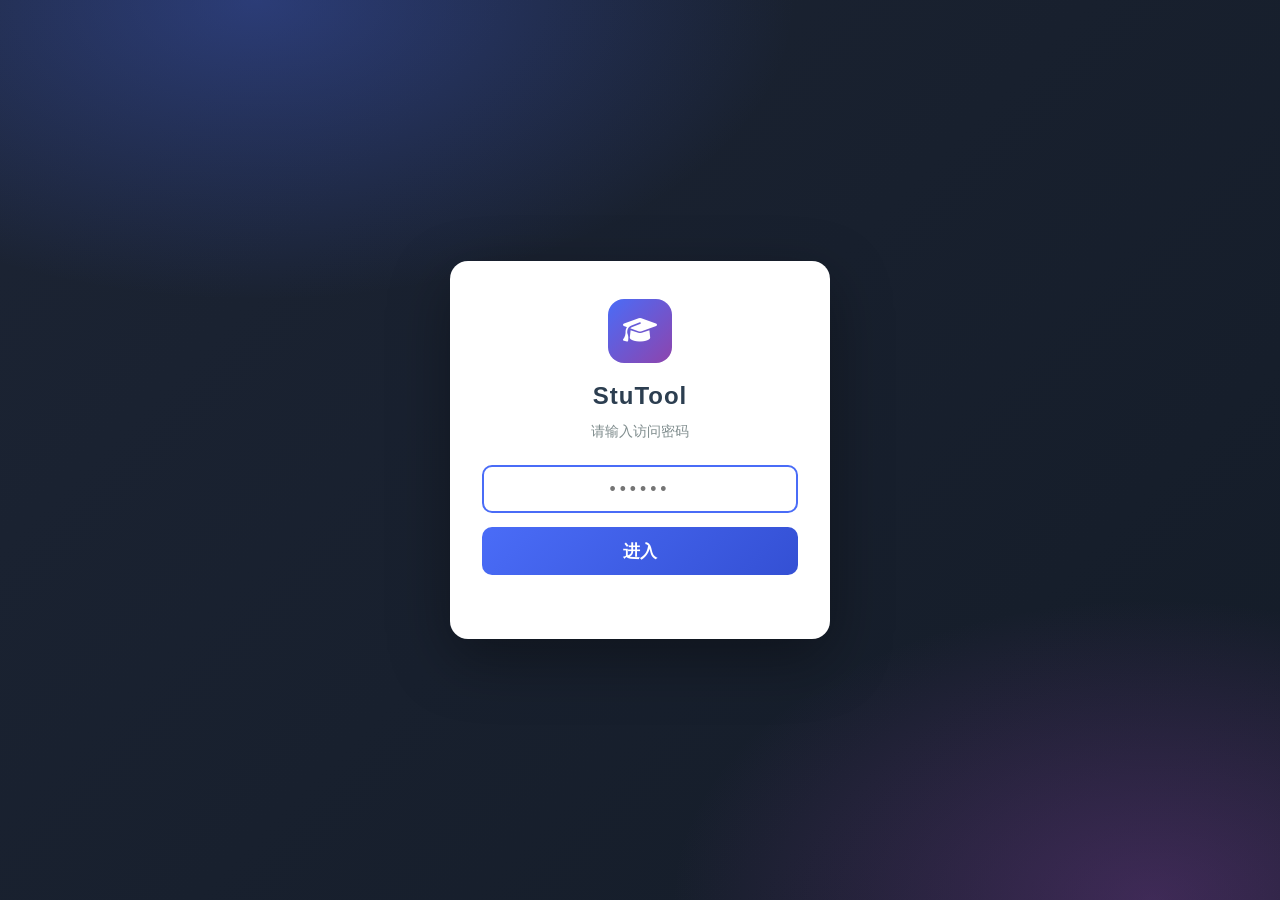
<file: index.html>
<!DOCTYPE html>
<html lang="zh-CN">
<head>
  <meta charset="utf-8">
  <meta name="viewport" content="width=device-width, initial-scale=1.0">
  <meta name="description" content="StuTool · 高二数学与化学家教记录">
  <title>StuTool · 家教工作台</title>
  <link rel="stylesheet" href="https://cdn.jsdelivr.net/npm/@fortawesome/fontawesome-free@6.5.1/css/all.min.css">
  <link rel="stylesheet" href="css/style.css">
</head>
<body>

  <header class="navbar">
    <div class="container">
      <div class="brand">
        <a href="index.html">
          <span class="brand-icon"><i class="fas fa-book-open"></i></span>
          <span>StuTool</span>
        </a>
      </div>
      <ul class="nav-menu">
        <li><a href="index.html" class="active"><i class="fas fa-house"></i><span>首页</span></a></li>
        <li><a href="math.html"><i class="fas fa-square-root-variable"></i><span>数学</span></a></li>
        <li><a href="chem.html"><i class="fas fa-flask"></i><span>化学</span></a></li>
      </ul>
    </div>
  </header>

  <section class="home-hero">
    <span class="welcome"><i class="fas fa-graduation-cap"></i> 高二数学 · 化学 · 家教记录</span>
    <h1>StuTool</h1>
    <p>每次课的教案、课堂记录与课后总结，都整理在这里</p>
  </section>

  <main class="container">
    <div class="entry-grid">

      <a class="entry-card math" href="math.html">
        <div class="entry-icon"><i class="fas fa-square-root-variable"></i></div>
        <h2>数学</h2>
        <p class="entry-desc">高二数学 · 函数、导数、数列、解析几何……</p>
        <div class="entry-footer">
          <div class="entry-stats">
            <div><span class="num" data-stat="math-count">1</span><span class="lbl">节课</span></div>
          </div>
          <div class="entry-arrow"><i class="fas fa-arrow-right"></i></div>
        </div>
      </a>

      <a class="entry-card chem" href="chem.html">
        <div class="entry-icon"><i class="fas fa-flask"></i></div>
        <h2>化学</h2>
        <p class="entry-desc">高二化学 · 反应原理、有机化学……</p>
        <div class="entry-footer">
          <div class="entry-stats">
            <div><span class="num" data-stat="chem-count">1</span><span class="lbl">节课</span></div>
          </div>
          <div class="entry-arrow"><i class="fas fa-arrow-right"></i></div>
        </div>
      </a>

    </div>
  </main>

  <footer>
    <p>StuTool · 高二数学与化学家教记录</p>
  </footer>

  <script src="js/main.js"></script>
</body>
</html>
</file>
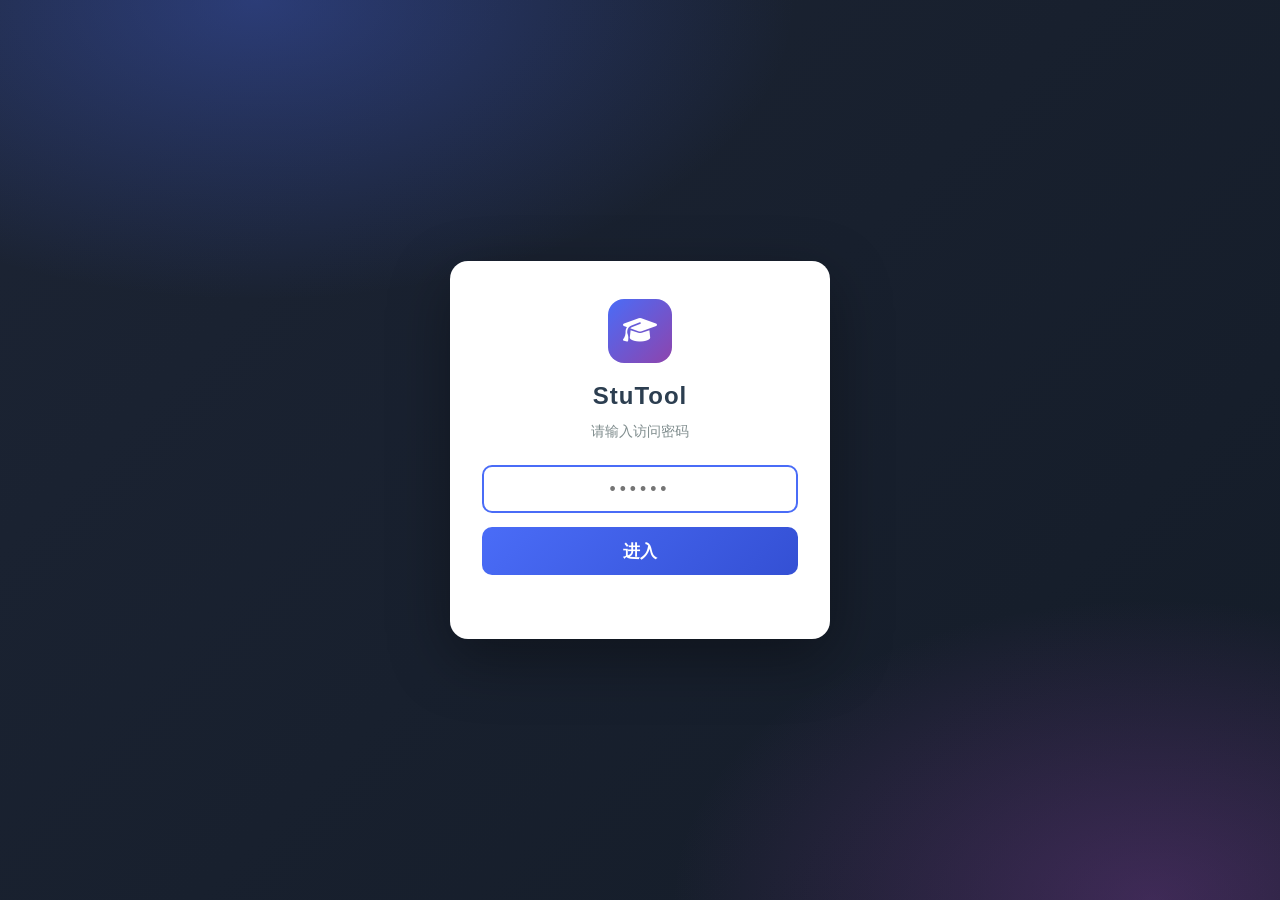
<file: chem.html>
<!DOCTYPE html>
<html lang="zh-CN">
<head>
  <meta charset="utf-8">
  <meta name="viewport" content="width=device-width, initial-scale=1.0">
  <meta name="description" content="StuTool · 高二化学">
  <title>化学 · StuTool</title>
  <link rel="stylesheet" href="https://cdn.jsdelivr.net/npm/@fortawesome/fontawesome-free@6.5.1/css/all.min.css">
  <link rel="stylesheet" href="css/style.css">
</head>
<body>

  <header class="navbar">
    <div class="container">
      <div class="brand">
        <a href="index.html">
          <span class="brand-icon"><i class="fas fa-book-open"></i></span>
          <span>StuTool</span>
        </a>
      </div>
      <ul class="nav-menu">
        <li><a href="index.html"><i class="fas fa-house"></i><span>首页</span></a></li>
        <li><a href="math.html"><i class="fas fa-square-root-variable"></i><span>数学</span></a></li>
        <li><a href="chem.html" class="active"><i class="fas fa-flask"></i><span>化学</span></a></li>
      </ul>
    </div>
  </header>

  <section class="subject-hero chem">
    <div class="container">
      <a class="subject-back" href="index.html"><i class="fas fa-arrow-left"></i> 返回首页</a>
      <h1>化学</h1>
      <p>高二化学 · 教案、课堂记录与课后总结</p>
    </div>
  </section>

  <main class="container subject-main">
    <div class="subject-layout">

      <section class="lesson-list">
        <!-- LESSONS_START -->
        <a class="lesson-card" href="lesson-chem-lesson-01.html">
          <div class="lesson-meta">
            <span><i class="fas fa-calendar"></i>2026-09-20</span>
            <span><i class="fas fa-bookmark"></i>化学反应速率</span>
          </div>
          <h3>第1课 · 化学反应速率入门</h3>
          <p class="lesson-topic">教案 · 课堂记录 · 课后总结</p>
        </a>
        <!-- LESSONS_END -->
      </section>

      <aside class="progress-panel">
        <h3><i class="fas fa-chart-line"></i>学习进度</h3>
        <p class="progress-sub">已上课次（新→旧）</p>
        <div id="progressList">
          <!-- PROGRESS_START -->
          <div class="progress-item">
            <div class="p-top">
              <span class="p-title">第1课 · 化学反应速率入门</span>
              <span class="p-date">09-20</span>
            </div>
            <div class="progress-bar"><i style="width:100%"></i></div>
          </div>
          <!-- PROGRESS_END -->
        </div>
      </aside>

    </div>
  </main>

  <footer>
    <p>StuTool · 高二数学与化学家教记录</p>
  </footer>

  <script src="js/main.js"></script>
</body>
</html>
</file>
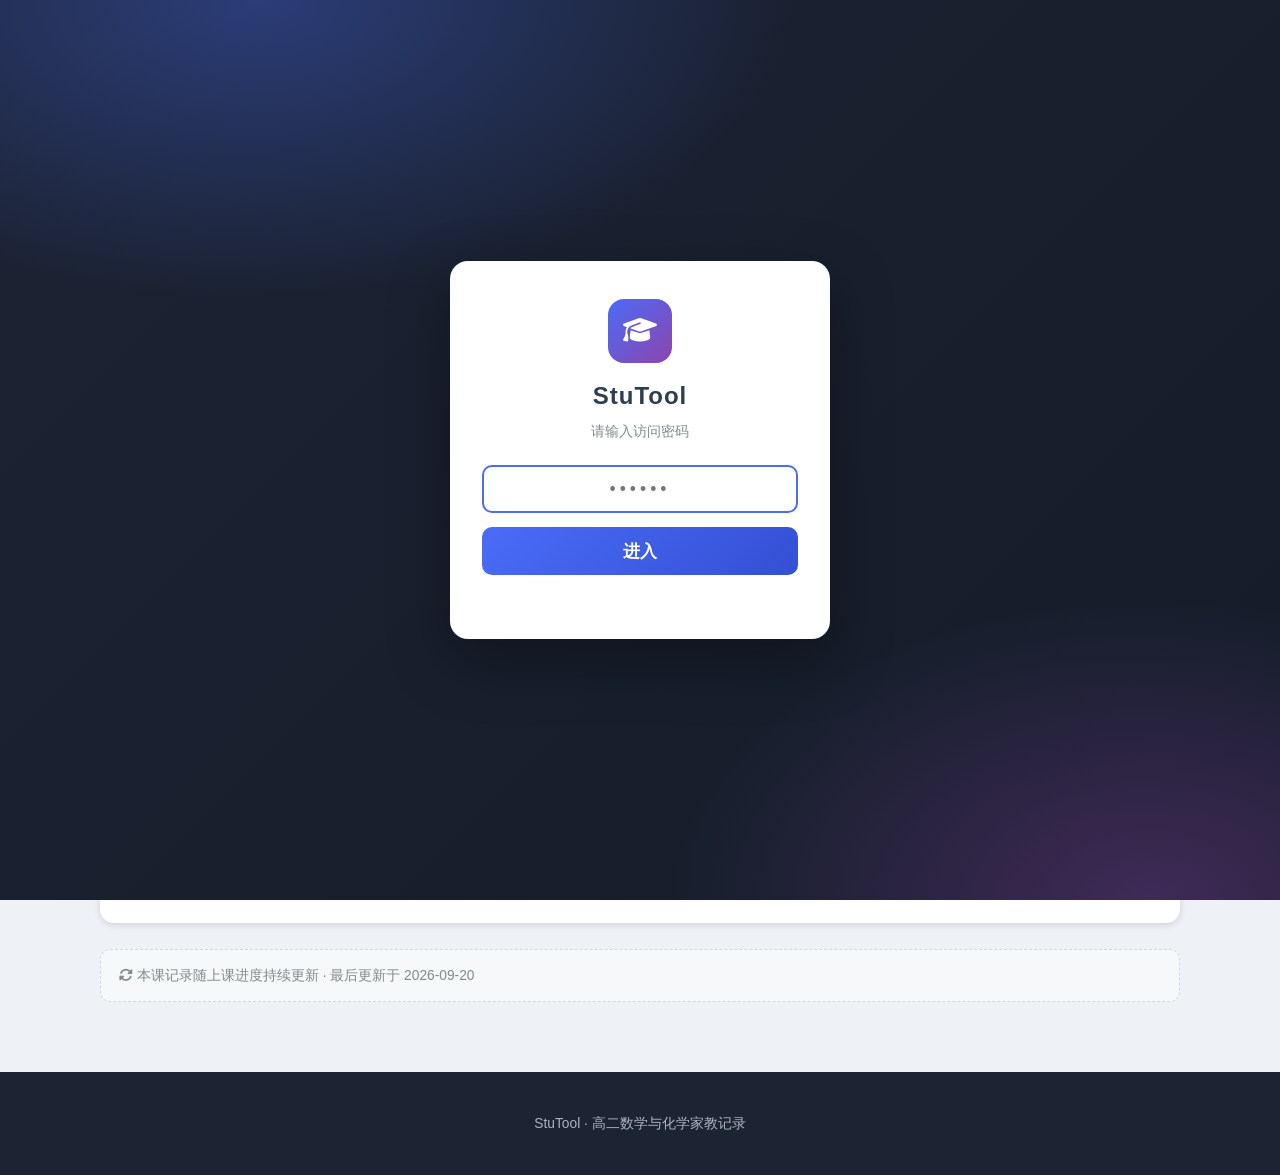
<file: lesson-chem-lesson-01.html>
<!DOCTYPE html>
<html lang="zh-CN">
<head>
  <meta charset="utf-8">
  <meta name="viewport" content="width=device-width, initial-scale=1.0">
  <meta name="description" content="第1课 · 化学反应速率入门">
  <title>第1课 · 化学反应速率入门 · StuTool</title>
  <link rel="stylesheet" href="https://cdn.jsdelivr.net/npm/@fortawesome/fontawesome-free@6.5.1/css/all.min.css">
  <link rel="stylesheet" href="css/style.css">
</head>
<body>

  <header class="navbar">
    <div class="container">
      <div class="brand">
        <a href="index.html">
          <span class="brand-icon"><i class="fas fa-book-open"></i></span>
          <span>StuTool</span>
        </a>
      </div>
      <ul class="nav-menu">
        <li><a href="index.html"><i class="fas fa-house"></i><span>首页</span></a></li>
        <li><a href="math.html"><i class="fas fa-square-root-variable"></i><span>数学</span></a></li>
        <li><a href="chem.html"><i class="fas fa-flask"></i><span>化学</span></a></li>
      </ul>
    </div>
  </header>

  <main class="container lesson-page">
    <div class="lesson-header">
      <span class="lesson-badge chem">化学</span>
      <h1>第1课 · 化学反应速率入门</h1>
      <div class="lesson-sub">
        <span><i class="fas fa-calendar"></i> 2026-09-20</span>
        <span><i class="fas fa-bookmark"></i> 化学反应速率</span>
      </div>
    </div>

    <div class="lesson-content">
        <div class="block chem"><h2>教案</h2>
<p>本节课目标：理解化学反应速率的定义与影响因素。</p>
<ul><li>反应速率的表示方法（浓度变化 / 时间）</li><li>影响反应速率的因素：浓度、温度、压强、催化剂</li><li>简单计算：平均速率</li></ul>
        </div>

<div class="block chem"><h2>课堂记录</h2>
<p>孩子对微观粒子的碰撞理论理解较快，但速率计算的单位换算还需练习。当堂完成 2 道例题。</p>
        </div>

<div class="block chem"><h2>课后总结</h2>
<ul><li>已掌握：反应速率定义、各因素对速率的影响方向</li><li>待加强：速率计算中的单位统一（mol/(L·s)）</li><li>下节课计划：化学平衡初步</li></ul>
        </div>
    </div>

    <div class="lesson-note">
      <i class="fas fa-rotate"></i> 本课记录随上课进度持续更新 · 最后更新于 2026-09-20
    </div>
  </main>

  <footer>
    <p>StuTool · 高二数学与化学家教记录</p>
  </footer>

  <script src="js/main.js"></script>
</body>
</html>
</file>
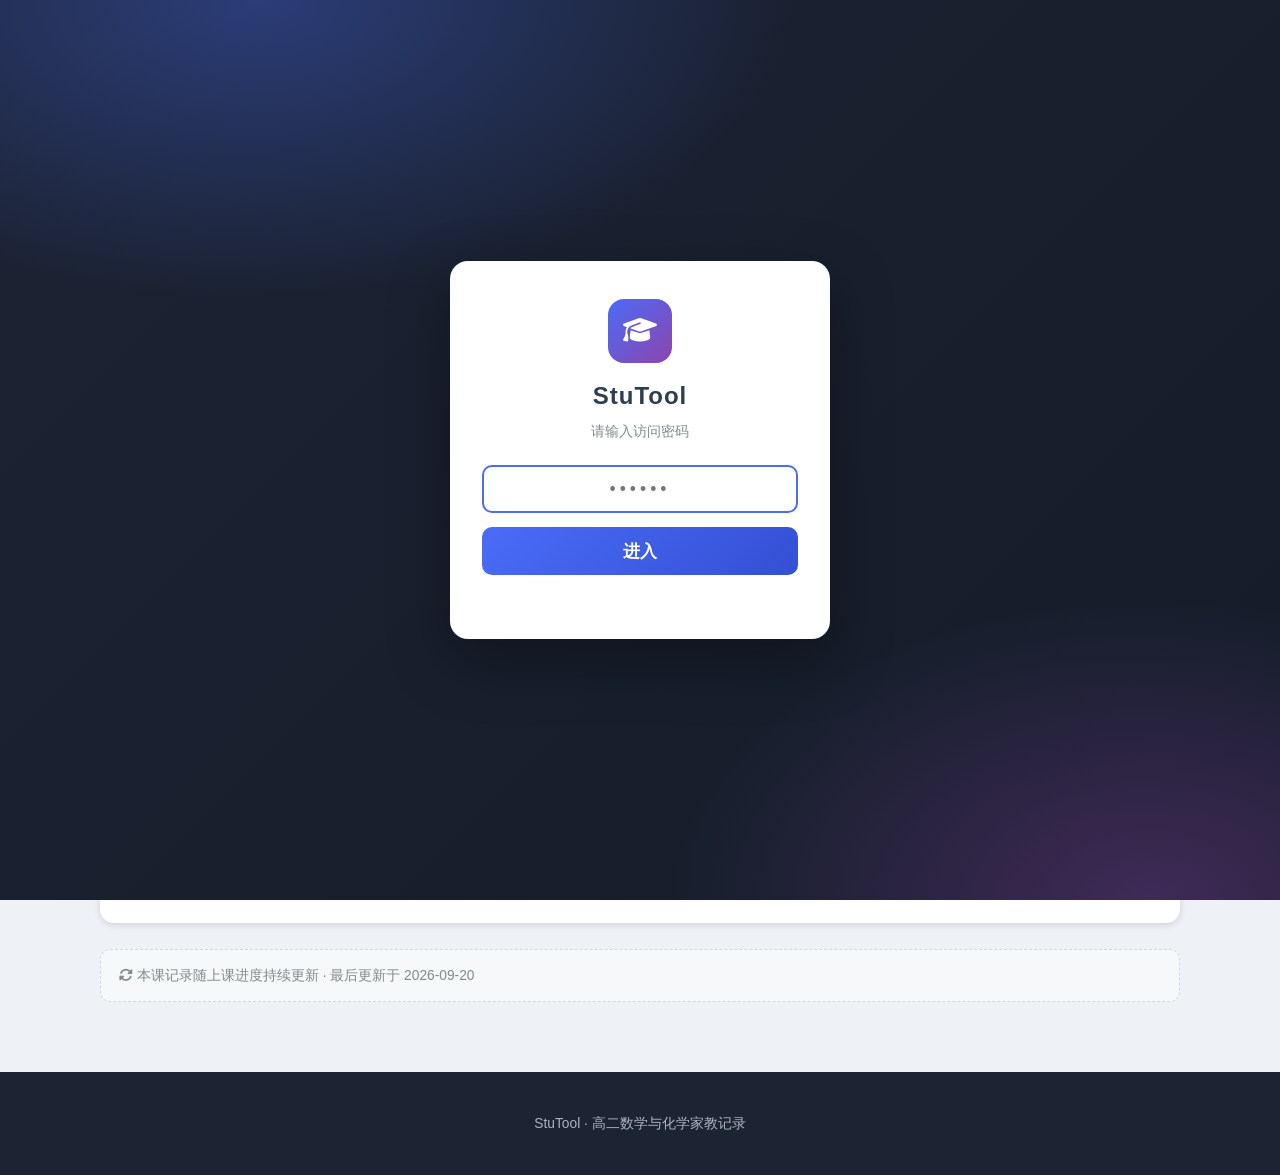
<file: lesson-math-lesson-01.html>
<!DOCTYPE html>
<html lang="zh-CN">
<head>
  <meta charset="utf-8">
  <meta name="viewport" content="width=device-width, initial-scale=1.0">
  <meta name="description" content="第1课 · 函数与导数初步">
  <title>第1课 · 函数与导数初步 · StuTool</title>
  <link rel="stylesheet" href="https://cdn.jsdelivr.net/npm/@fortawesome/fontawesome-free@6.5.1/css/all.min.css">
  <link rel="stylesheet" href="css/style.css">
</head>
<body>

  <header class="navbar">
    <div class="container">
      <div class="brand">
        <a href="index.html">
          <span class="brand-icon"><i class="fas fa-book-open"></i></span>
          <span>StuTool</span>
        </a>
      </div>
      <ul class="nav-menu">
        <li><a href="index.html"><i class="fas fa-house"></i><span>首页</span></a></li>
        <li><a href="math.html"><i class="fas fa-square-root-variable"></i><span>数学</span></a></li>
        <li><a href="chem.html"><i class="fas fa-flask"></i><span>化学</span></a></li>
      </ul>
    </div>
  </header>

  <main class="container lesson-page">
    <div class="lesson-header">
      <span class="lesson-badge math">数学</span>
      <h1>第1课 · 函数与导数初步</h1>
      <div class="lesson-sub">
        <span><i class="fas fa-calendar"></i> 2026-09-20</span>
        <span><i class="fas fa-bookmark"></i> 函数、导数</span>
      </div>
    </div>

    <div class="lesson-content">
        <div class="block"><h2>教案</h2>
<p>本节课目标：巩固函数概念，理解导数的几何意义。</p>
<ul><li>函数的三要素：定义域、对应关系、值域</li><li>导数的几何意义：曲线在某点的切线斜率</li><li>常用求导公式回顾</li></ul>
        </div>

<div class="block"><h2>课堂记录</h2>
<p>孩子对函数概念掌握不错，能快速判断定义域。导数部分是新内容，讲解了切线斜率的直观含义后，当堂完成 3 道求导练习，正确率约 2/3。</p>
        </div>

<div class="block"><h2>课后总结</h2>
<ul><li>已掌握：函数定义域、单调性的初步判断</li><li>待加强：复合函数求导（链式法则）容易漏项</li><li>下节课计划：导数综合题，结合单调性求极值</li></ul>
        </div>
    </div>

    <div class="lesson-note">
      <i class="fas fa-rotate"></i> 本课记录随上课进度持续更新 · 最后更新于 2026-09-20
    </div>
  </main>

  <footer>
    <p>StuTool · 高二数学与化学家教记录</p>
  </footer>

  <script src="js/main.js"></script>
</body>
</html>
</file>
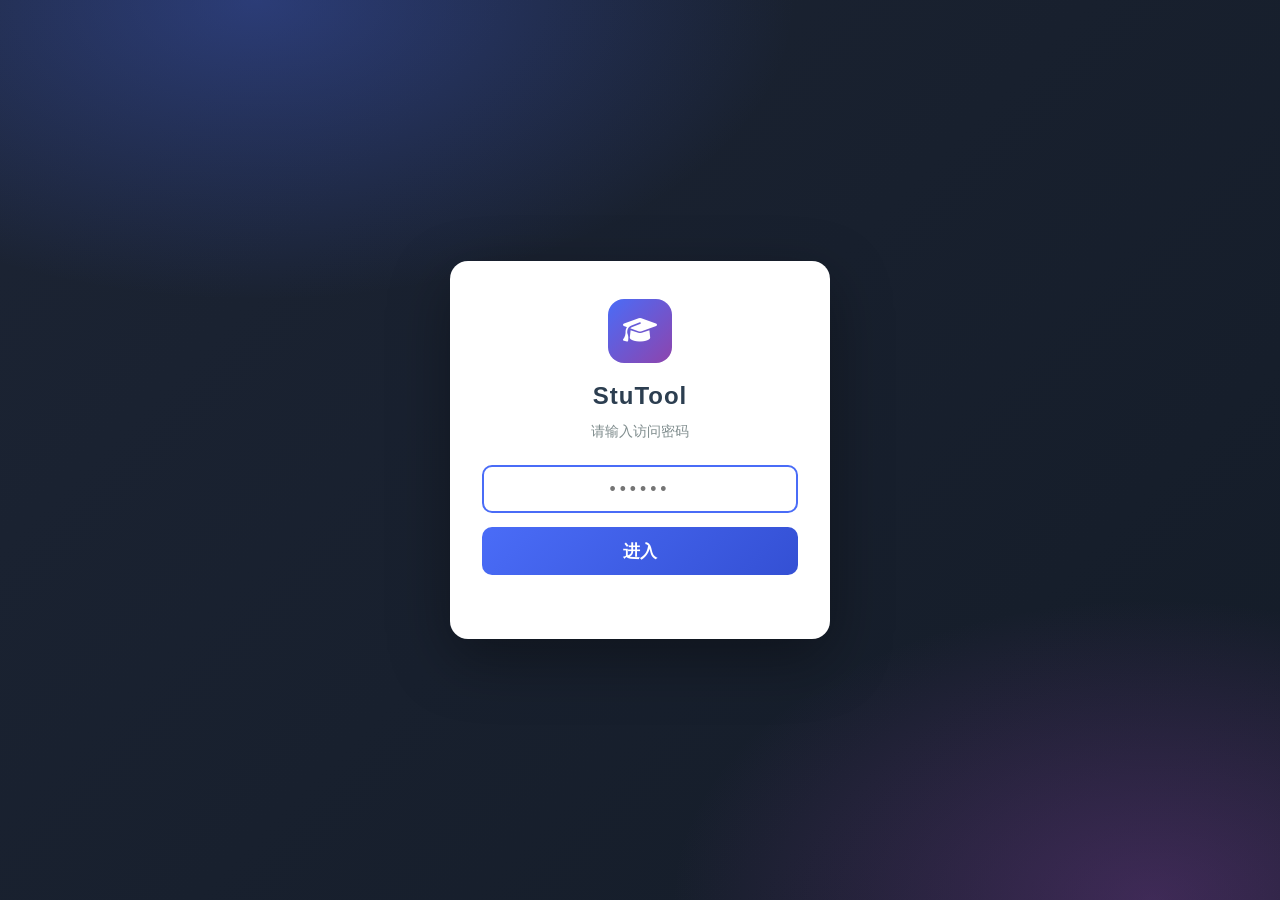
<file: math.html>
<!DOCTYPE html>
<html lang="zh-CN">
<head>
  <meta charset="utf-8">
  <meta name="viewport" content="width=device-width, initial-scale=1.0">
  <meta name="description" content="StuTool · 高二数学">
  <title>数学 · StuTool</title>
  <link rel="stylesheet" href="https://cdn.jsdelivr.net/npm/@fortawesome/fontawesome-free@6.5.1/css/all.min.css">
  <link rel="stylesheet" href="css/style.css">
</head>
<body>

  <header class="navbar">
    <div class="container">
      <div class="brand">
        <a href="index.html">
          <span class="brand-icon"><i class="fas fa-book-open"></i></span>
          <span>StuTool</span>
        </a>
      </div>
      <ul class="nav-menu">
        <li><a href="index.html"><i class="fas fa-house"></i><span>首页</span></a></li>
        <li><a href="math.html" class="active"><i class="fas fa-square-root-variable"></i><span>数学</span></a></li>
        <li><a href="chem.html"><i class="fas fa-flask"></i><span>化学</span></a></li>
      </ul>
    </div>
  </header>

  <section class="subject-hero math">
    <div class="container">
      <a class="subject-back" href="index.html"><i class="fas fa-arrow-left"></i> 返回首页</a>
      <h1>数学</h1>
      <p>高二数学 · 教案、课堂记录与课后总结</p>
    </div>
  </section>

  <main class="container subject-main">
    <div class="subject-layout">

      <section class="lesson-list">
        <!-- LESSONS_START -->
        <a class="lesson-card" href="lesson-math-lesson-01.html">
          <div class="lesson-meta">
            <span><i class="fas fa-calendar"></i>2026-09-20</span>
            <span><i class="fas fa-bookmark"></i>函数、导数</span>
          </div>
          <h3>第1课 · 函数与导数初步</h3>
          <p class="lesson-topic">教案 · 课堂记录 · 课后总结</p>
        </a>
        <!-- LESSONS_END -->
      </section>

      <aside class="progress-panel">
        <h3><i class="fas fa-chart-line"></i>学习进度</h3>
        <p class="progress-sub">已上课次（新→旧）</p>
        <div id="progressList">
          <!-- PROGRESS_START -->
          <div class="progress-item">
            <div class="p-top">
              <span class="p-title">第1课 · 函数与导数初步</span>
              <span class="p-date">09-20</span>
            </div>
            <div class="progress-bar"><i style="width:100%"></i></div>
          </div>
          <!-- PROGRESS_END -->
        </div>
      </aside>

    </div>
  </main>

  <footer>
    <p>StuTool · 高二数学与化学家教记录</p>
  </footer>

  <script src="js/main.js"></script>
</body>
</html>
</file>
<file: css/style.css>
/* ============================================================
   StuTool · 家教工作台
   数学 / 化学双入口 · 密码保护
   ============================================================ */

:root {
  --bg: #eef2f7;
  --text: #2c3e50;
  --text-light: #7f8c8d;
  --math: #4a6cf7;      /* 数学主题色 */
  --math-dark: #3450d4;
  --chem: #8e44ad;      /* 化学主题色 */
  --chem-dark: #6c2f86;
  --accent: #4a6cf7;
  --card-bg: #ffffff;
  --border: #e6ecf2;
  --shadow: 0 2px 6px rgba(0, 0, 0, .08), 0 2px 10px rgba(0, 0, 0, .06);
  --shadow-hover: 0 8px 20px rgba(0, 0, 0, .14);
  --radius: 14px;
  --nav-h: 60px;
}

* { box-sizing: border-box; }

html { scroll-behavior: smooth; }

body {
  margin: 0;
  color: var(--text);
  background: var(--bg);
  font-family: -apple-system, BlinkMacSystemFont, "Segoe UI", "PingFang SC",
    "Hiragino Sans GB", "Microsoft YaHei", sans-serif;
  font-size: 16px;
  line-height: 1.7;
  overflow-x: hidden;
}

a { color: var(--accent); text-decoration: none; }
a:hover { color: var(--math-dark); }

h1, h2, h3, h4, h5, h6 { color: var(--text); line-height: 1.4; }
img { max-width: 100%; }

.container {
  width: 90%;
  max-width: 1080px;
  margin: 0 auto;
}

/* ============================================================
   密码门
   ============================================================ */
.auth-gate {
  position: fixed;
  inset: 0;
  z-index: 9999;
  display: flex;
  align-items: center;
  justify-content: center;
  padding: 20px;
  background:
    radial-gradient(900px 500px at 20% 0%, rgba(74, 108, 247, .35), transparent 60%),
    radial-gradient(800px 500px at 90% 100%, rgba(142, 68, 173, .35), transparent 60%),
    linear-gradient(135deg, #1c2434, #141c28);
}

.auth-card {
  width: 100%;
  max-width: 380px;
  background: #fff;
  border-radius: 18px;
  box-shadow: 0 20px 60px rgba(0, 0, 0, .35);
  padding: 38px 32px 32px;
  text-align: center;
}

.auth-card .auth-logo {
  width: 64px;
  height: 64px;
  margin: 0 auto 16px;
  border-radius: 16px;
  display: flex;
  align-items: center;
  justify-content: center;
  font-size: 1.7rem;
  color: #fff;
  background: linear-gradient(135deg, var(--math), var(--chem));
}

.auth-card h2 {
  margin: 0 0 6px;
  font-size: 1.5rem;
  letter-spacing: 1px;
}

.auth-card .auth-sub {
  margin: 0 0 22px;
  color: var(--text-light);
  font-size: .9rem;
}

.auth-card .auth-input {
  width: 100%;
  height: 48px;
  padding: 0 16px;
  border: 2px solid var(--border);
  border-radius: 10px;
  font-size: 1.1rem;
  letter-spacing: 4px;
  text-align: center;
  outline: none;
  transition: border-color .25s;
}

.auth-card .auth-input:focus {
  border-color: var(--math);
}

.auth-card .auth-btn {
  width: 100%;
  height: 48px;
  margin-top: 14px;
  border: none;
  border-radius: 10px;
  font-size: 1.05rem;
  font-weight: 600;
  color: #fff;
  cursor: pointer;
  background: linear-gradient(135deg, var(--math), var(--math-dark));
  transition: opacity .2s, transform .15s;
}

.auth-card .auth-btn:hover { opacity: .92; }
.auth-card .auth-btn:active { transform: scale(.98); }

.auth-card .auth-error {
  min-height: 22px;
  margin-top: 10px;
  color: #e74c3c;
  font-size: .86rem;
}

/* ============================================================
   顶部导航
   ============================================================ */
.navbar {
  position: fixed;
  top: 0;
  left: 0;
  right: 0;
  height: var(--nav-h);
  z-index: 1000;
  background: #fff;
  box-shadow: 0 2px 6px rgba(0, 0, 0, .06);
  display: flex;
  align-items: center;
}

.navbar .container {
  display: flex;
  align-items: center;
  justify-content: space-between;
}

.brand a {
  display: flex;
  align-items: center;
  gap: 10px;
  color: var(--text);
  font-size: 1.2rem;
  font-weight: 800;
  letter-spacing: 1px;
}

.brand .brand-icon {
  width: 34px;
  height: 34px;
  border-radius: 9px;
  display: flex;
  align-items: center;
  justify-content: center;
  color: #fff;
  font-size: .95rem;
  background: linear-gradient(135deg, var(--math), var(--chem));
}

.nav-menu {
  display: flex;
  align-items: center;
  gap: 6px;
  list-style: none;
  margin: 0;
  padding: 0;
}

.nav-menu li a {
  display: flex;
  align-items: center;
  gap: 6px;
  padding: 8px 14px;
  border-radius: 9px;
  color: var(--text);
  font-size: .92rem;
  transition: background-color .2s, color .2s;
}

.nav-menu li a:hover,
.nav-menu li a.active {
  background: #eef3ff;
  color: var(--math);
}

/* ============================================================
   首页：标题 + 双入口
   ============================================================ */
.home-hero {
  padding: calc(var(--nav-h) + 60px) 0 20px;
  text-align: center;
}

.home-hero .welcome {
  display: inline-block;
  padding: 6px 16px;
  border-radius: 20px;
  background: #eef3ff;
  color: var(--math);
  font-size: .88rem;
  font-weight: 600;
  margin-bottom: 16px;
}

.home-hero h1 {
  margin: 0 0 12px;
  font-size: clamp(1.8rem, 4vw, 2.6rem);
  letter-spacing: 1px;
}

.home-hero p {
  margin: 0;
  color: var(--text-light);
}

/* 双入口大卡片 */
.entry-grid {
  display: grid;
  grid-template-columns: 1fr 1fr;
  gap: 26px;
  padding: 40px 0 70px;
}

.entry-card {
  position: relative;
  display: flex;
  flex-direction: column;
  gap: 14px;
  padding: 34px 30px;
  border-radius: 20px;
  color: #fff;
  overflow: hidden;
  box-shadow: var(--shadow);
  transition: transform .3s ease, box-shadow .3s ease;
}

.entry-card:hover {
  transform: translateY(-6px);
  box-shadow: var(--shadow-hover);
  color: #fff;
}

.entry-card.math {
  background: linear-gradient(135deg, #4a6cf7, #3450d4 55%, #233a9e);
}

.entry-card.chem {
  background: linear-gradient(135deg, #9b59b6, #8e44ad 55%, #6c2f86);
}

.entry-card .entry-icon {
  width: 58px;
  height: 58px;
  border-radius: 16px;
  display: flex;
  align-items: center;
  justify-content: center;
  font-size: 1.7rem;
  background: rgba(255, 255, 255, .18);
  backdrop-filter: blur(4px);
}

.entry-card h2 {
  margin: 0;
  font-size: 1.9rem;
  color: #fff;
  letter-spacing: 1px;
}

.entry-card .entry-desc {
  margin: 0;
  color: rgba(255, 255, 255, .85);
  font-size: .94rem;
}

.entry-card .entry-footer {
  margin-top: auto;
  display: flex;
  align-items: flex-end;
  justify-content: space-between;
  gap: 12px;
}

.entry-card .entry-stats {
  display: flex;
  gap: 22px;
}

.entry-card .entry-stats .num {
  display: block;
  font-size: 1.6rem;
  font-weight: 800;
  line-height: 1.1;
}

.entry-card .entry-stats .lbl {
  font-size: .78rem;
  color: rgba(255, 255, 255, .8);
}

.entry-card .entry-arrow {
  width: 46px;
  height: 46px;
  border-radius: 50%;
  display: flex;
  align-items: center;
  justify-content: center;
  font-size: 1.1rem;
  background: rgba(255, 255, 255, .22);
  transition: transform .25s, background .25s;
}

.entry-card:hover .entry-arrow {
  transform: translateX(6px);
  background: rgba(255, 255, 255, .32);
}

/* ============================================================
   科目专区页
   ============================================================ */
.subject-hero {
  padding: calc(var(--nav-h) + 56px) 0 30px;
  color: #fff;
  text-align: center;
}

.subject-hero.math { background: linear-gradient(135deg, #4a6cf7, #233a9e); }
.subject-hero.chem { background: linear-gradient(135deg, #9b59b6, #6c2f86); }

.subject-hero .subject-back {
  display: inline-flex;
  align-items: center;
  gap: 6px;
  color: rgba(255, 255, 255, .85);
  font-size: .88rem;
  margin-bottom: 16px;
}

.subject-hero .subject-back:hover { color: #fff; }

.subject-hero h1 {
  margin: 0 0 8px;
  font-size: clamp(1.8rem, 4vw, 2.4rem);
  color: #fff;
}

.subject-hero p {
  margin: 0;
  color: rgba(255, 255, 255, .85);
}

.subject-main {
  padding: 40px 0 70px;
}

.subject-layout {
  display: grid;
  grid-template-columns: 1fr 300px;
  gap: 26px;
  align-items: start;
}

/* 课次卡片列表 */
.lesson-list {
  display: flex;
  flex-direction: column;
  gap: 16px;
}

.lesson-card {
  display: block;
  background: var(--card-bg);
  border-radius: var(--radius);
  box-shadow: var(--shadow);
  padding: 22px 26px;
  transition: transform .25s, box-shadow .25s;
}

.lesson-card:hover {
  transform: translateY(-3px);
  box-shadow: var(--shadow-hover);
}

.lesson-card .lesson-meta {
  display: flex;
  flex-wrap: wrap;
  gap: 14px;
  align-items: center;
  color: var(--text-light);
  font-size: .84rem;
}

.lesson-card .lesson-meta i { margin-right: 4px; }

.lesson-card h3 {
  margin: 10px 0 6px;
  font-size: 1.15rem;
  color: var(--text);
}

.lesson-card .lesson-topic {
  margin: 0;
  color: var(--text-light);
  font-size: .9rem;
}

.lesson-card .lesson-tags {
  margin-top: 12px;
  display: flex;
  flex-wrap: wrap;
  gap: 8px;
}

.lesson-card .lesson-tags .tag {
  padding: 3px 12px;
  border-radius: 12px;
  font-size: .76rem;
  background: #eef3ff;
  color: var(--math);
}

.lesson-card.chem .lesson-tags .tag {
  background: #f6edfa;
  color: var(--chem);
}

/* 进度面板 */
.progress-panel {
  background: var(--card-bg);
  border-radius: var(--radius);
  box-shadow: var(--shadow);
  padding: 24px 24px 20px;
  position: sticky;
  top: calc(var(--nav-h) + 20px);
}

.progress-panel h3 {
  margin: 0 0 4px;
  font-size: 1.05rem;
  display: flex;
  align-items: center;
  gap: 8px;
}

.progress-panel h3 i { color: var(--math); }

.progress-panel .progress-sub {
  margin: 0 0 18px;
  color: var(--text-light);
  font-size: .84rem;
}

.progress-item {
  padding: 12px 0;
  border-bottom: 1px dashed var(--border);
}

.progress-item:last-child { border-bottom: none; }

.progress-item .p-top {
  display: flex;
  justify-content: space-between;
  align-items: baseline;
  gap: 8px;
  margin-bottom: 6px;
}

.progress-item .p-title {
  font-size: .9rem;
  font-weight: 600;
}

.progress-item .p-date {
  font-size: .78rem;
  color: var(--text-light);
}

.progress-bar {
  height: 7px;
  border-radius: 4px;
  background: #edf1f7;
  overflow: hidden;
}

.progress-bar > i {
  display: block;
  height: 100%;
  border-radius: 4px;
  background: linear-gradient(90deg, var(--math), var(--math-dark));
}

.subject-hero.chem ~ .subject-main .progress-bar > i,
.chem .progress-bar > i {
  background: linear-gradient(90deg, var(--chem), var(--chem-dark));
}

.progress-empty {
  color: var(--text-light);
  font-size: .88rem;
  font-style: italic;
}

/* ============================================================
   课次详情页（教案 / 课堂记录 / 总结）
   ============================================================ */
.lesson-page {
  padding: calc(var(--nav-h) + 50px) 0 70px;
}

.lesson-header {
  text-align: center;
  margin-bottom: 30px;
}

.lesson-header .lesson-badge {
  display: inline-block;
  padding: 4px 14px;
  border-radius: 14px;
  font-size: .8rem;
  font-weight: 600;
  margin-bottom: 12px;
}

.lesson-header .lesson-badge.math { background: #eef3ff; color: var(--math); }
.lesson-header .lesson-badge.chem { background: #f6edfa; color: var(--chem); }

.lesson-header h1 {
  margin: 0 0 10px;
  font-size: clamp(1.5rem, 3.4vw, 2.1rem);
}

.lesson-header .lesson-sub {
  color: var(--text-light);
  font-size: .92rem;
  display: flex;
  flex-wrap: wrap;
  gap: 18px;
  justify-content: center;
}

.block {
  background: var(--card-bg);
  border-radius: var(--radius);
  box-shadow: var(--shadow);
  padding: 28px 32px;
  margin-bottom: 22px;
}

.block h2 {
  margin: 0 0 14px;
  font-size: 1.3rem;
  padding-left: 14px;
  border-left: 4px solid var(--math);
}

.block.chem h2 { border-left-color: var(--chem); }

.block p { line-height: 1.9; }

.block code {
  background: #eef3ff;
  color: var(--math-dark);
  padding: 2px 6px;
  border-radius: 4px;
  font-family: "SFMono-Regular", Consolas, "Courier New", monospace;
  font-size: .88em;
}

.block blockquote {
  margin: 16px 0;
  padding: 14px 18px;
  border-left: 4px solid var(--math);
  background: #f3f7ff;
  color: #4a5568;
  border-radius: 0 8px 8px 0;
}

.block.chem blockquote { border-left-color: var(--chem); background: #faf5fd; }

.block ul, .block ol { padding-left: 24px; }
.block li { margin: 6px 0; }

.block .figure { margin: 20px auto; text-align: center; }
.block .figure img { max-width: 100%; border-radius: 8px; box-shadow: var(--shadow); }
.block .figure .caption { margin-top: 8px; color: var(--text-light); font-size: .84rem; }

.lesson-note {
  margin-top: 26px;
  padding: 14px 18px;
  border-radius: 10px;
  background: #f6f8fa;
  border: 1px dashed #d0d7de;
  color: var(--text-light);
  font-size: .86rem;
}

/* ============================================================
   页脚
   ============================================================ */
footer {
  background: #1c2434;
  color: rgba(255, 255, 255, .65);
  text-align: center;
  padding: 26px 20px;
  font-size: .86rem;
}

footer a { color: #8fb4ff; }

/* ============================================================
   响应式
   ============================================================ */
@media (max-width: 860px) {
  .entry-grid { grid-template-columns: 1fr; }
  .subject-layout { grid-template-columns: 1fr; }
  .progress-panel { position: static; }
}

@media (max-width: 601px) {
  .container { width: 94%; }
  .nav-menu li a span { display: none; }
  .entry-card { padding: 26px 24px; }
  .block { padding: 22px 20px; }
}
</file>
